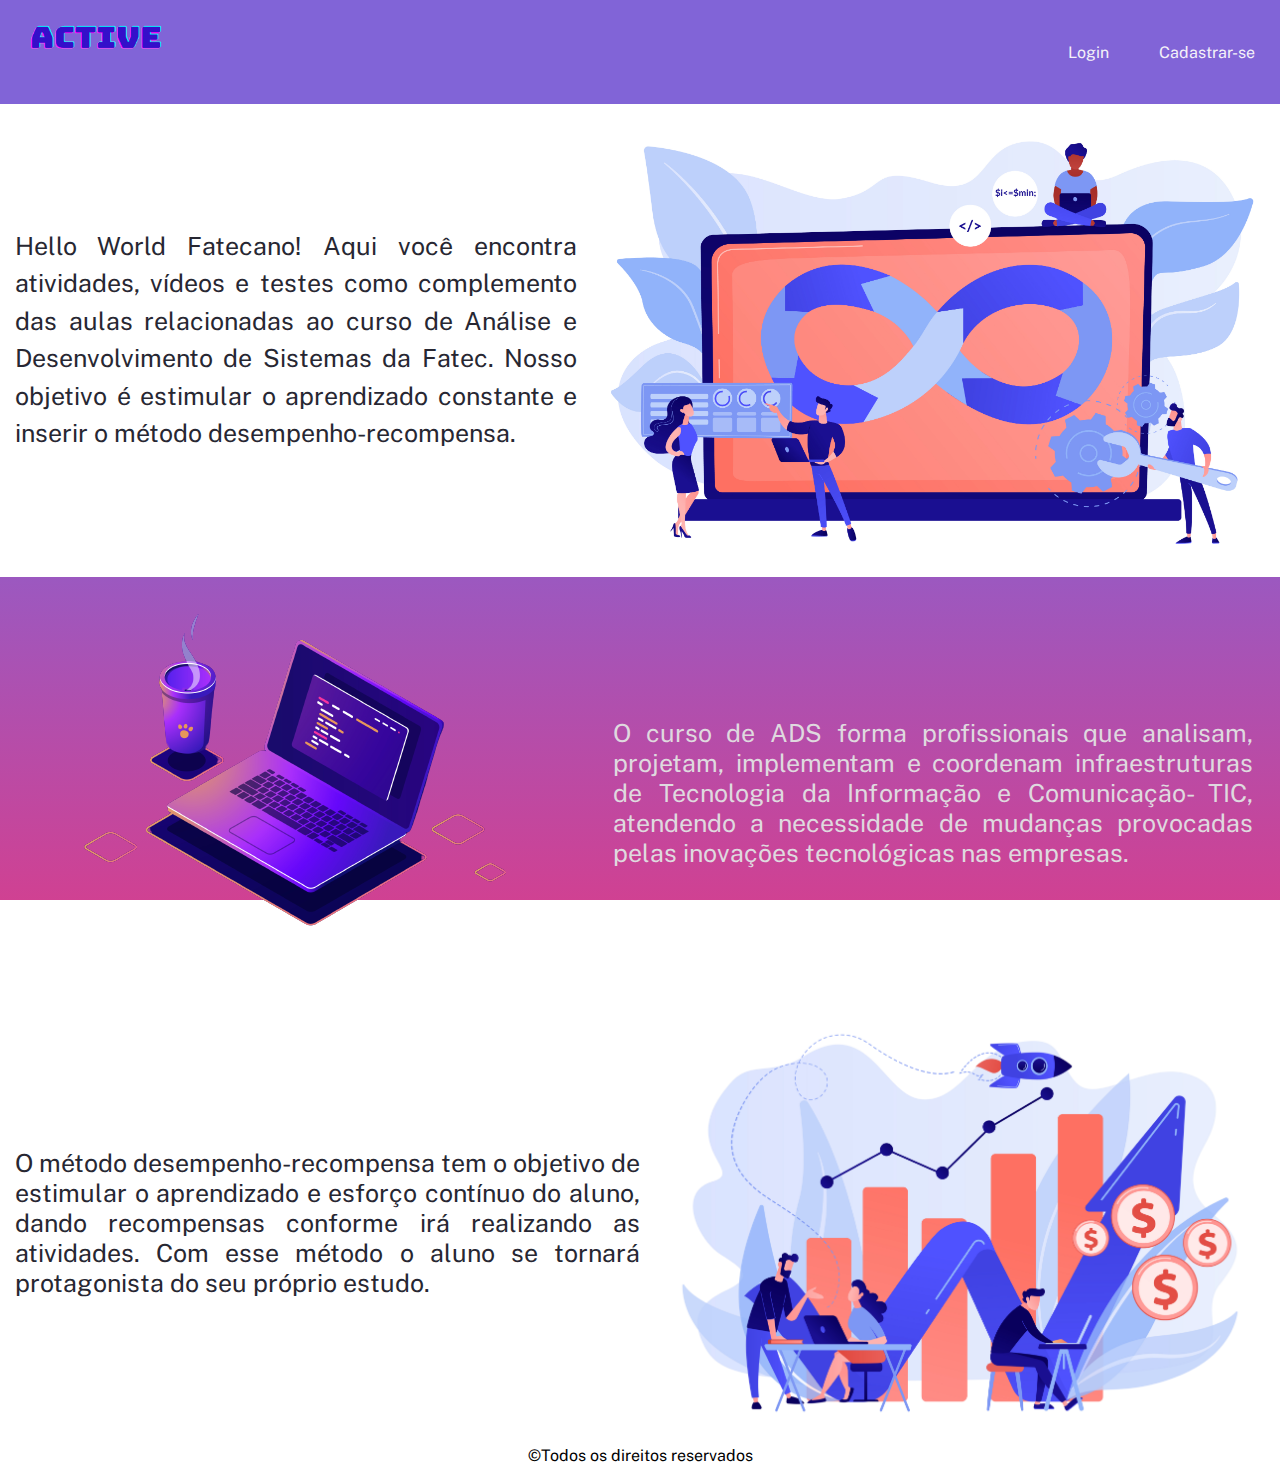
<file: index.html>
<!DOCTYPE html>
<html lang="pt-BR">
<head>
    <meta charset="UTF-8">
    <meta http-equiv="X-UA-Compatible" content="IE=edge">
    <meta name="viewport" content="width=device-width, initial-scale=1.0">
    
    <link rel="stylesheet" href="https://cdnjs.cloudflare.com/ajax/libs/font-awesome/5.15.4/css/all.min.css">
    
    <title>Active Tec</title>
    
    <link rel="stylesheet" href="estilo-tela-principal.css">
</head>
<body>
    <header class="cabecalho">
        <a href="#" class="logo">
            <img src="active-tech-3.gif" alt="logo Active Tec" class="imagem">
        </a>

        <nav>
            <ul class="navegacao">
                <li><a href="tela-de-login.html" class="login">Login</a></li>
                <li><a href="tela-de-cadastro.html" class="cadastro">Cadastrar-se</a></li>
            </ul>
        </nav>
    </header>

    <main class="conteudo-principal">
        <section class="conteudo-quem-somos">
            <p class="texto">
                Hello World Fatecano!
                Aqui você encontra atividades, vídeos e testes como complemento das aulas relacionadas ao curso de 
                Análise e Desenvolvimento de Sistemas da Fatec. Nosso objetivo é estimular o aprendizado
                constante e inserir o método desempenho-recompensa.
            <p>

            <img src="imagem-introducao.jpg" alt="imagem introducao" class="imagem-texto-secao-1">
        </section>

        <section class="secao-do-curso">
            <img src="imagem-curso.png" alt="imagem programador" class="imagem-programador">
            <p class="texto-secao">
                O curso de ADS forma profissionais que analisam, projetam, implementam e coordenam infraestruturas de Tecnologia da Informação e 
                Comunicação- TIC, atendendo a necessidade de mudanças provocadas pelas inovações tecnológicas nas empresas. 
            </p>
        </section>

        <section class="fatecoins">
            <p class="texto-fatecoins">
                O método desempenho-recompensa tem o objetivo de estimular o aprendizado e esforço 
                contínuo do aluno, dando recompensas conforme irá realizando as atividades. Com esse método
                o aluno se tornará protagonista do seu próprio estudo.
            </p>
            <img src="imagem-foguete.jpg" alt="moeda" class="imagem-foguete">
        </section>
    
    </main>

    <footer class="rodape">
        <p class="copyright">©Todos os direitos reservados</p>
    </footer>
</body>
</html>
</file>
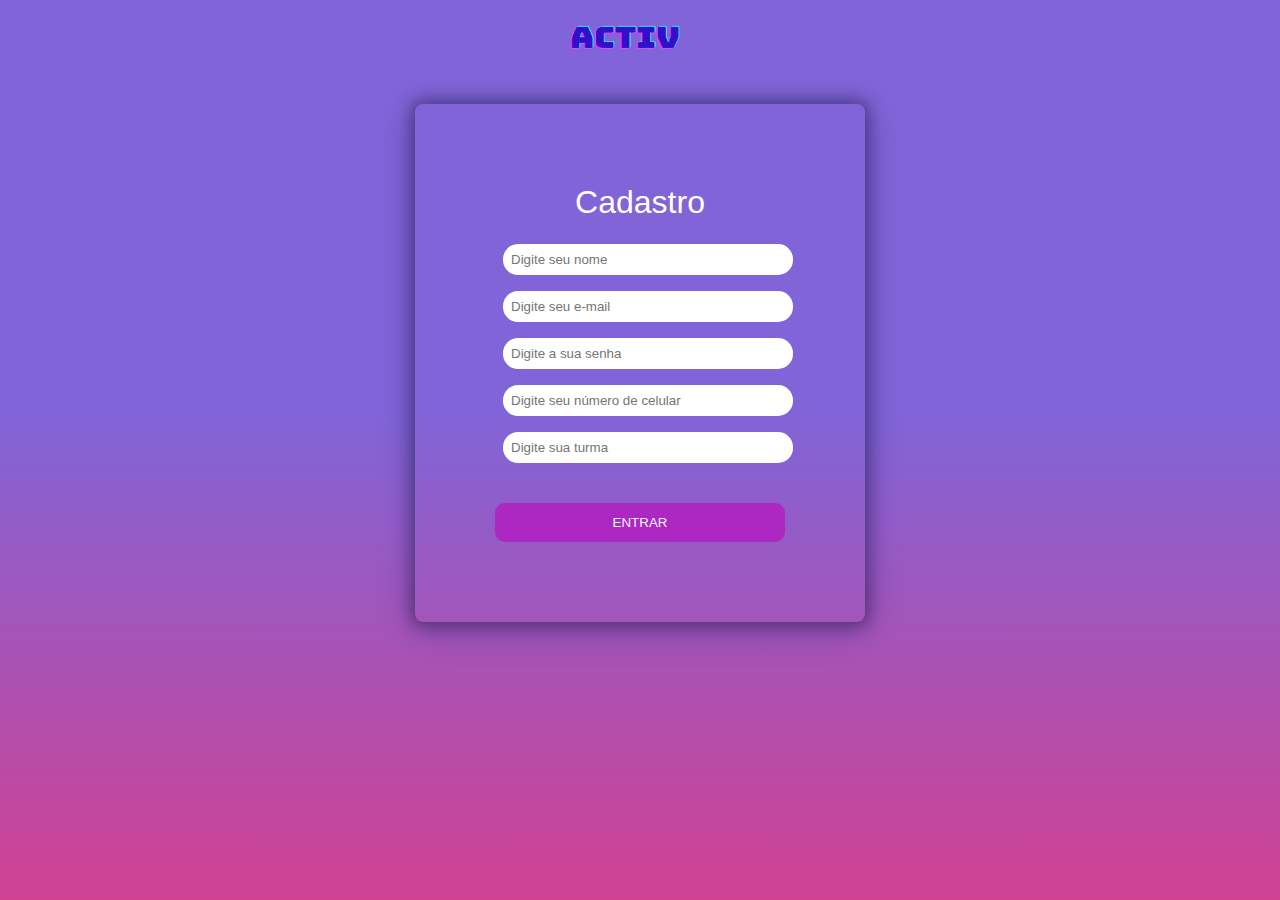
<file: tela-de-cadastro.html>
<!DOCTYPE html>
<html lang="en">
<head>
    <meta charset="UTF-8">
    <meta http-equiv="X-UA-Compatible" content="IE=edge">
    <meta name="viewport" content="width=device-width, initial-scale=1.0">
    <title>Cadastro</title>

    <link rel="stylesheet" href="estilo-tela-cadastro.css">
    <script>
        function funcao1(){
            alert("Cadastro efetuado com sucesso");
        }
        </script>
</head>
<body>
    
    <header class="cabecalho">
        <a href="#" class="logo">
            <img src="active-tech-3.gif" alt="logo Active Tec" class="imagem-logo">
        </a>
    
    <div class="container">
        <div class="card">
           <div class="container-form">
                <form>
                    <div class="container-label">Cadastro<span></span></div>
                    <input type="name" class="name" placeholder="Digite seu nome"/>
                    <input type="text" class="email" placeholder="Digite seu e-mail" autofocus/>
                    <input type="password" class="password" placeholder="Digite a sua senha"/>
                    <input type="name" class="telefone" placeholder="Digite seu número de celular"/>
                    <input type="name" class="turma" placeholder="Digite sua turma"/>
                    <button type="submit" onclick="funcao1()" value="Exibir Alert">Entrar</button>
                </form>
            </div>
        </div>
        
    </div>
    
</body>
</html>
</file>
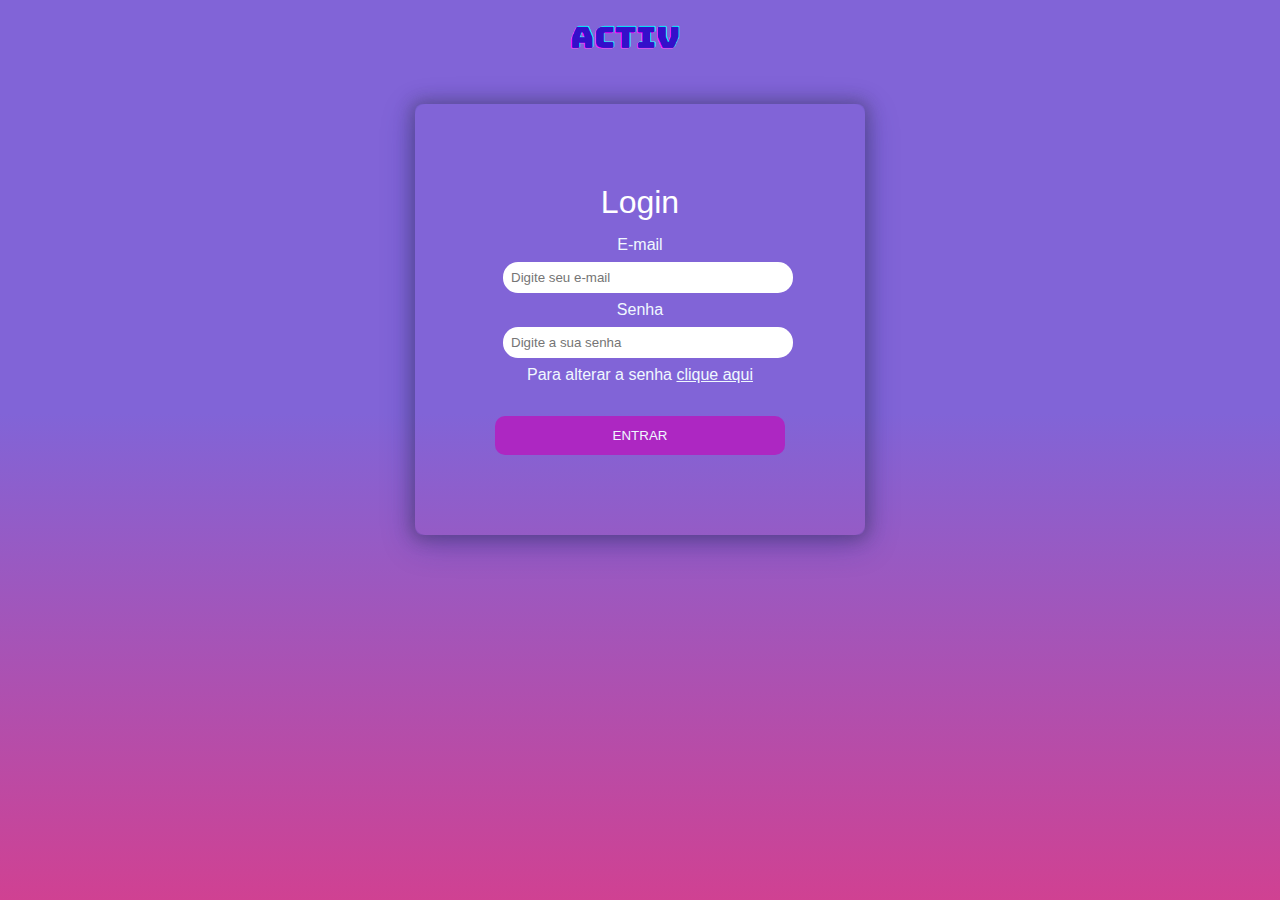
<file: tela-de-login.html>
<!DOCTYPE html>
<html lang="en">
<head>
    <meta charset="UTF-8">
    <meta http-equiv="X-UA-Compatible" content="IE=edge">
    <meta name="viewport" content="width=device-width, initial-scale=1.0">
    <title>Login</title>

    <link rel="stylesheet" href="estilo-tela-login.css">
    <script>
        function funcao1(){
            alert("Login efetuado com sucesso");
        }
        </script>
</head>
<body>
    <header class="cabecalho">
        <a href="#" class="logo">
            <img src="active-tech-3.gif" alt="logo Active Tec" class="imagem-logo">
        </a>
    
    <div class="container">
        <div class="card">
           <div class="container-form">
                <form>
                     <div class="container-label">Login<span></span></div>
                    
                    <label for="email">E-mail</label>
                    <input type="text" class="email" placeholder="Digite seu e-mail" autofocus/>

                    <label for="password">Senha</label>
                    <input type="password" class="password" placeholder="Digite a sua senha"/>

                    <div class="change-password">
                        Para alterar a senha <a href="">clique aqui</a>
                    </div>
                    
                    <button type="submit" onclick="funcao1()" value="Exibir Alert">Entrar</button>
                </form>
            </div>
        </div>

    </div>
    
</body>
</html>
</file>
<file: estilo-tela-principal.css>
@import url('https://fonts.googleapis.com/css2?family=Fira+Code:wght@300;400;500;600;700&family=Public+Sans:wght@300;400;800&display=swap');

*{
    margin: 0;
    padding: 0;
    color:#000000;
}
img{
    max-width: 100%; /*define a largura máxima do elemento*/
}

a{
    text-decoration: none;
    color: #fff;
}

ul{
    list-style-type: none;
}

body{
    font-family: 'Public Sans', sans-serif;
    
}
/*CABEÇALHO*/
.cabecalho{
    display: flex;
    align-items: center; 
    justify-content: space-between;
    flex-wrap: wrap;
    background: #fff;
    position: sticky;
    top: 0; /*sem o top 0 o position sticky nao funciona, ou seja não fixa*/
    background-color:#8164d7;
    width: 100%;
    
}
.logo .imagem{     
    width: 200px;
    height: 100px;
}

.navegacao{/*lista*/
    display: flex;
}
.navegacao li a{  /*login e cadastro*/
    padding: 15px;
    margin: 10px;
    color:#f4f1f9;
}
/*Painél*/

/*section 1*/
.conteudo-principal .conteudo-quem-somos{
    display: flex;
    justify-content: space-between;
    align-items: center;
}

.conteudo-quem-somos .texto{
    color: rgb(39, 39, 50);
    font-size: 25px;
    line-height: 1.5;
    font-weight: 400;
    text-align: justify;
    margin-left: 15px;
    width: 50%;
}

.imagem-texto-secao-1{ 
    width: 800px;
} 
/*section 1*/
/*section 2*/
.secao-do-curso{
    background: linear-gradient(180deg, #8164d7 46%, #d04192 100%) fixed;
    display: flex;
    justify-content: space-around;
    align-items: center;
}

.texto-secao{
    color: rgb(223, 217, 223);
    font-size: 25px;
    text-align: justify;
    width:50%;
    margin-right: 15px;
}

/*section 2*/
/*section 3*/
.fatecoins{
    display: flex;
    justify-content: space-between;
    align-items: center;
    }

.texto-fatecoins{
    color: rgb(39, 39, 50);
    font-size: 25px;
    width: 50%;
    text-align: justify;
    margin-left: 15px;
}

.imagem-foguete{
    width: 50%;
}
/*section 3*/
/*Rodapé*/

.rodape .copyright{
    margin: 10px;
    text-align: center;
    color: rgb(0, 0, 0);    
}
/*rodapé*/
@media(max-width: 360px){
    .imagem-programador{
        display: none;
    }
    .cabecalho{
        display: block;
        position: static;
        text-align: center;
    }
    .navegacao{
        display: flex;
        justify-content: center;
    }
    li{
        margin: 10px;
    }
    .conteudo-quem-somos .texto{
        font-size: 16px;
        width: 100%;
        margin: 15px;
    }
    .texto-fatecoins{
        margin: 15px 15px 15px 0;
    }
}
@media(max-width: 600px){
    .cabecalho{
        display: block;
        position: static;
        text-align: center;
    }

    .navegacao{
        display: flex;
        justify-content: center;
    }
    li{
        margin: 10px;
    }
    .imagem-texto-secao-1, .imagem-foguete{
        display: none;
    }
    .conteudo-quem-somos .texto{
        font-size: 16px;
        width: 100%;
        margin: 10px;
    }
    .secao-do-curso{
        display: block;
        width: 100%;
        height: 100%;
        margin-bottom: 10px;
    }
    .secao-do-curso.imagem-programador{
        height: 50%;
        width: 25%;
    }
    .secao-do-curso .texto-secao{
        font-size: 20px;
        width: 75%;
        height: 50%;
        text-align: justify;
        margin-left: 30px;
    }
    
    .texto-fatecoins{
        font-size: 16px;
        width: 100%;
        margin-top: 10px;
    }
    .rodape .copyright{
        margin: 20px;
    }
    
}
@media(max-width: 765px){/*vai fazer até 765px*/
    .cabecalho{
        position: static;
    }
    .conteudo-quem-somos .texto, .secao-do-curso .texto-secao,  .fatecoins .texto-fatecoins{
        font-size: 16px;
    }
    .conteudo-quem-somos .imagem-texto-secao-1, .secao-do-curso .imagem-programador{
        width: 350px;
    }
    .rodape .copyright{
        text-align: center;
    }
}
</file>
<file: estilo-tela-cadastro.css>
*,
*:before,
*:after{
    box-sizing: border-box;
}
html,
body{
    height: 100%;
    font-family: 'Public Sans', sans-serif;
    margin:0;
    background: linear-gradient(180deg, #8164d7 46%, #d04192 100%);
}

img{
    max-width: 100%;
}
.imagem-logo{
    width: 200px;
    height: 100px;
}
.cabecalho{
    display: block;
    text-align: center;
}
.container{
    display: flex;
    align-items: center;
    justify-content: center;
}
.card{
    display: flex;
    border-radius: 8px;
    box-shadow: 0px 0px 16px 4px rgba(0, 0, 0, 0.36);
}

.card .container-form form{
    display: flex;
    flex-direction: column;
    padding: 5rem;
    width: 450px;
    height: 100%;
    border-radius: 8px;
    box-shadow: 0 8px 32px 0 rgba( 31, 38, 135, 0.37 );
}
.card .container-label{
    font-size: 2rem;
    color: #ffffff;
    text-align: center;
    margin-bottom: 15px;
}
.card .container-form input{
    background-color: #ffffff;
    padding: 8px;
    border-radius: 15px;
    border-color: aliceblue;
    border: none;
    width: 100%;
    margin: 0.5rem;
}

.card .container-form input:focus{ /*linha preta em volta do campo*/
    outline: 0;
}

.card .container-form button{
    color: aliceblue;
    text-transform:  uppercase;
    background:  #ad27c2;
    padding: 12px 16px;
    margin-top: 2rem;
    border: none;
    border-radius: 10px;
    cursor: pointer;
}

@media(max-width: 768px){
    .cabecalho{
        display: block;
        text-align: center;
    }
    .card{
        flex-direction: column;
        width: 100%;
    }
    .card .container-label{
        padding: 3rem 2rem;
        border-top-right-radius: 8px;
        border-bottom-left-radius: 0;
    }
    .card .container-form{
        display: block;
    }
    .card .container-form form{
        padding: 3rem 2rem;
        border-top-left-radius: 0;
        border-top-right-radius: 0;
        border-bottom-left-radius: 8px;
        width: auto;
    }
}
</file>
<file: estilo-tela-login.css>
*,
*:before,
*:after{
    box-sizing: border-box;
}
html,
body{
    height: 100%;
    font-family: 'Public Sans', sans-serif;
    margin:0;   
    background: linear-gradient(180deg, #8164d7 46%, #d04192 100%) fixed;
}
img{
    max-width: 100%;
}
.cabecalho{
    display: block;
    text-align: center;
}
.logo .imagem-logo{
    width: 200px;
    height: 100px;
}
.container{
    display: flex;
    align-items: center;
    justify-content: center; 
} 
.card{
    display: flex;
    border-radius: 8px;
    box-shadow: 0px 0px 16px 4px rgba(53, 52, 52, 0.36);
}
 .card .container-label{
    font-size: 2rem;
    color: #ffffff;
    text-align: center;
    margin-bottom: 15px;
}
.card .container-form form{
    display: flex;
    flex-direction: column;
    padding: 5rem;
    width: 450px;
    border-top-right-radius: 8px;
    border-bottom-right-radius: 8px;
    box-shadow: 0 8px 32px 0 rgba( 31, 38, 135, 0.37 );
    border-radius: 10px;
}

.card .container-form input{
    background-color: #ffffff;
    padding: 8px;
    border-radius: 15px;
    border-color: aliceblue;
    border: none;
    width: 100%;
    margin: 0.5rem;
    width: 100%;
}

.card .container-form input:focus{
    outline: 0;
}

.card .container-form label, .change-password, a{
    color: aliceblue;
}

.card .container-form button{
    color: aliceblue;
    text-transform:  uppercase;
    background:  #ad27c2;
    padding: 12px 16px;
    margin-top: 2rem;
    border: none;
    border-radius: 10px;
    cursor: pointer;
}

@media(max-width: 768px){
    .container{
        padding: 1rem;
    }
    .card{
        flex-direction: column;
        width: 100%;
    }
    .card::before{
        display: none;
    }
    .card::after{
        display: none;
    }
    .card .container-label{
        padding: 3rem 2rem;
        border-top-right-radius: 8px;
        border-bottom-left-radius: 0;
    }
    .card .container-form{
        display: block;
    }
    .card .container-form form{
        padding: 3rem 2rem;
        border-top-left-radius: 0;
        border-top-right-radius: 0;
        border-bottom-left-radius: 8px;
        width: auto;
    }
}
</file>
